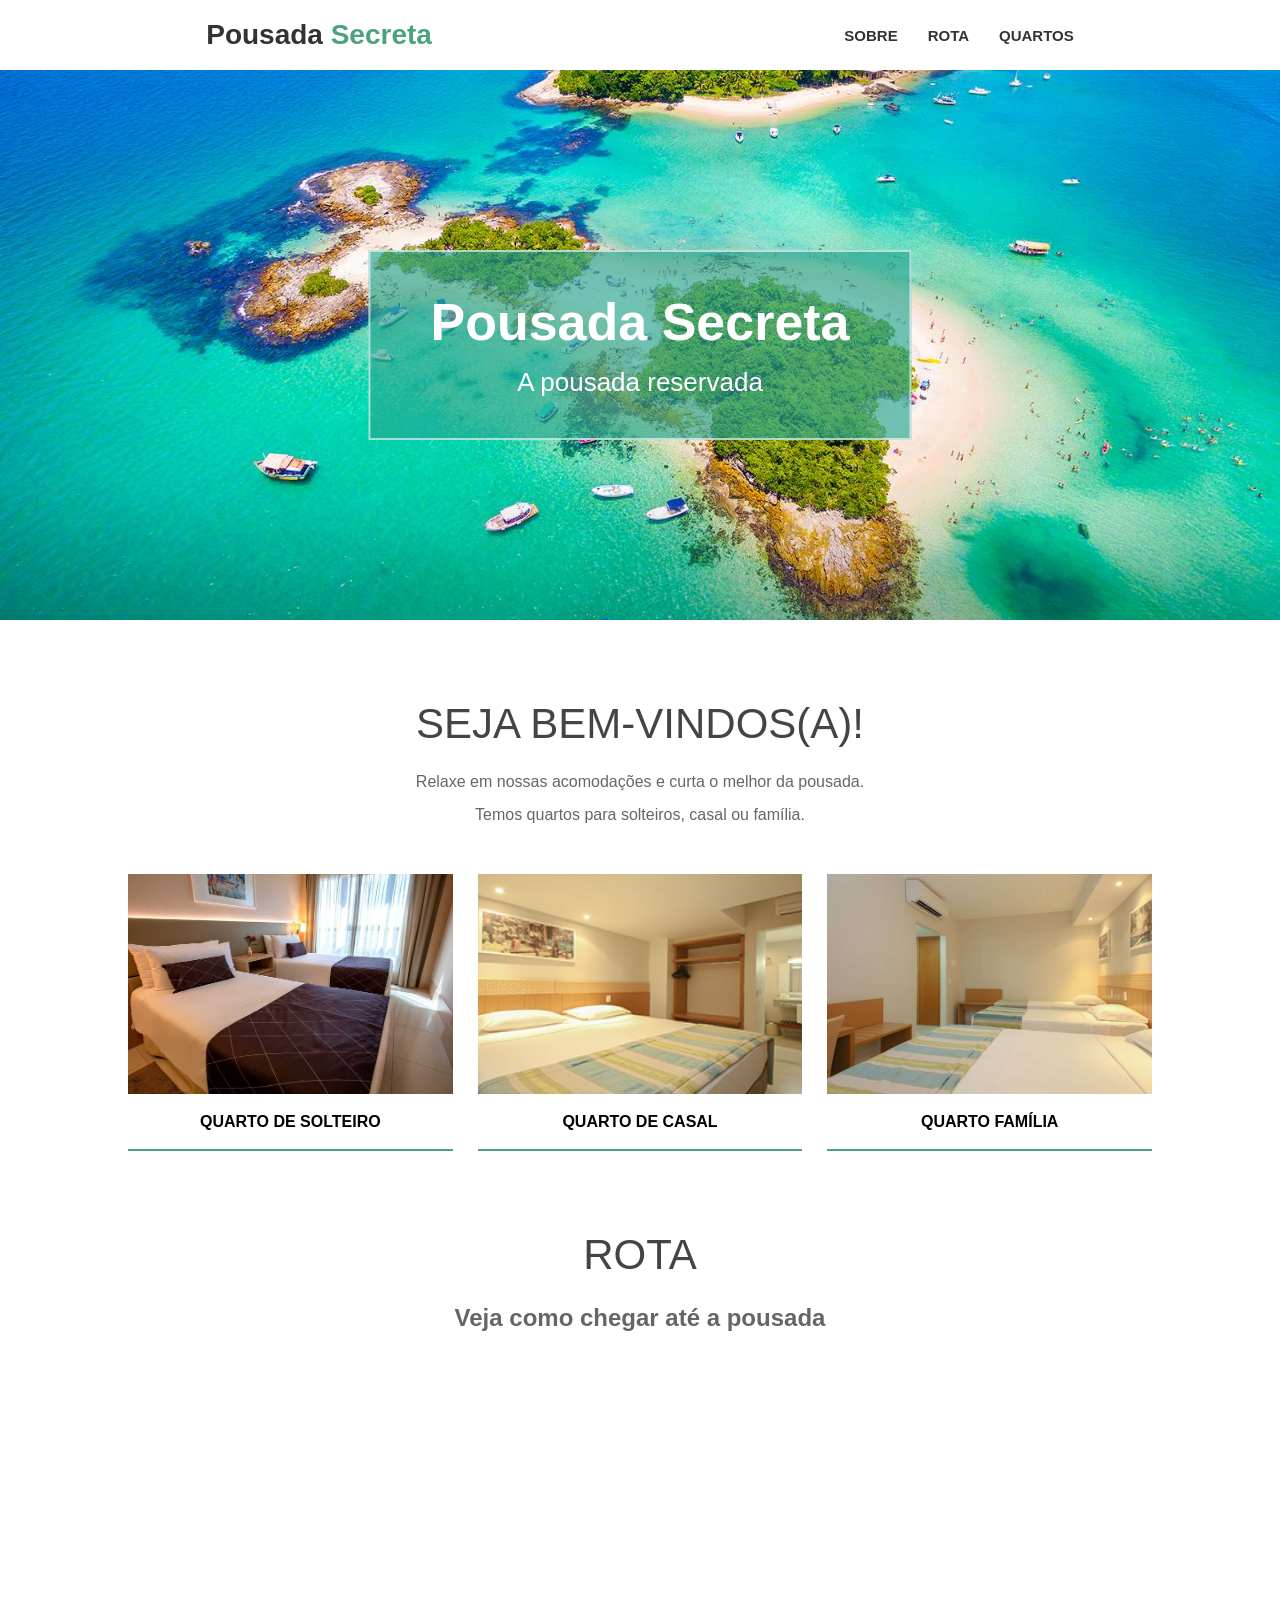
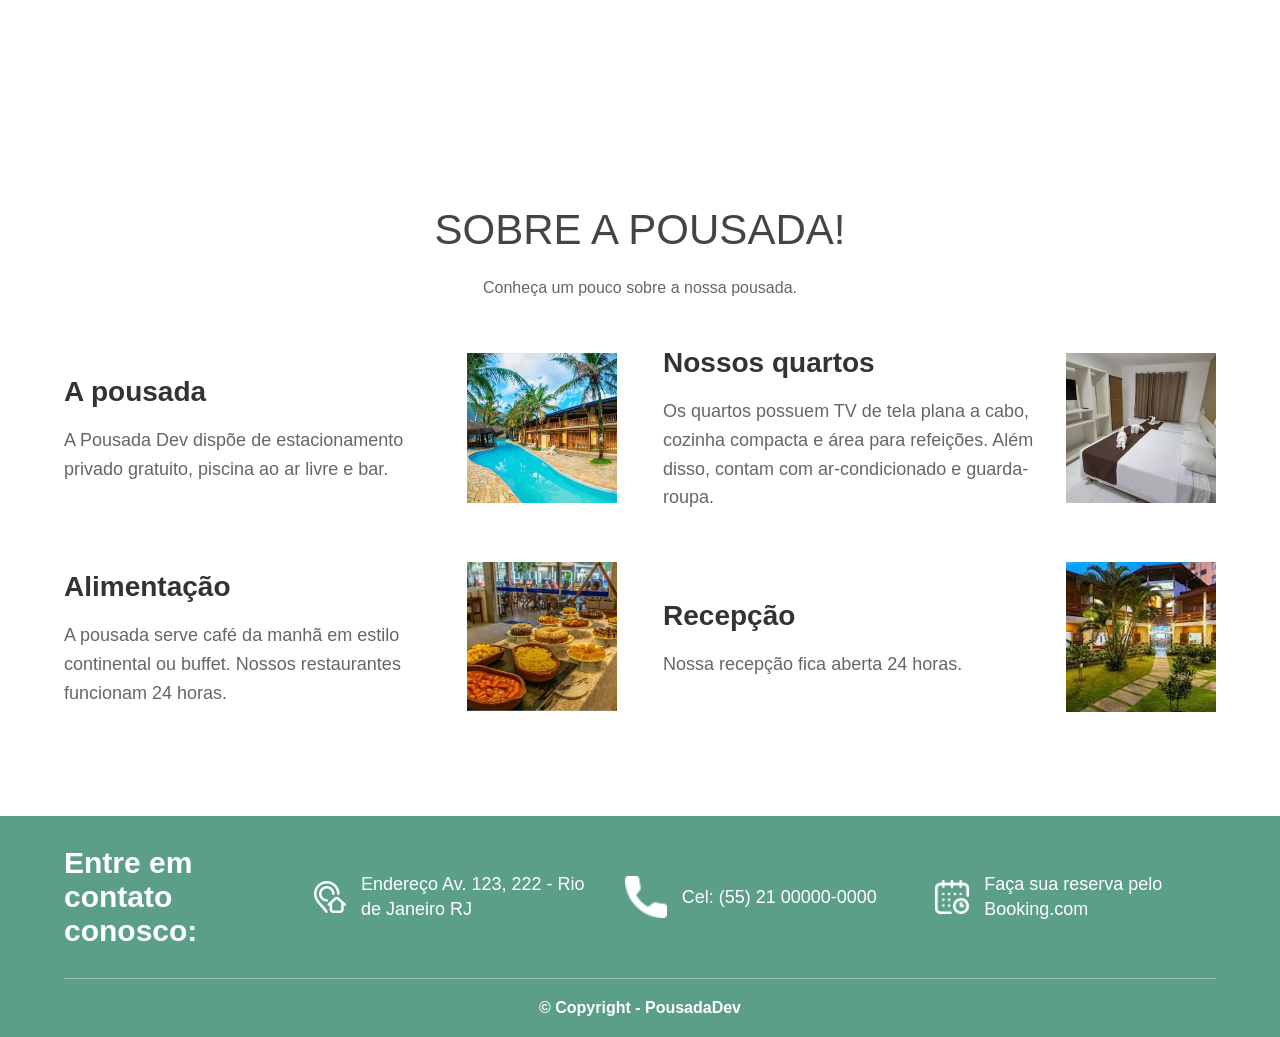
<file: index.html>
<!DOCTYPE html>
<html lang="pt-br">

<head>
    <meta charset="UTF-8">
    <meta name="viewport" content="width=device-width, initial-scale=1.0">
    <link rel="stylesheet" href="css/style.css">
    <title>Pousada Secreta</title>
</head>

<body>

    <header class="container-topo">

        <div class="logo">
            <a href="index.html">
                <h1>Pousada <span class="cor-verde">Secreta</span></h1>
            </a>
        </div>

        <nav class="menu">
            <a href="#SOBRE">SOBRE</a>
            <a href="#ROTA">ROTA</a>
            <a href="quartos.html">QUARTOS</a>
        </nav>

    </header>

    <div class="container-banner">
        <div class="banner">

            <img src="assets/img-fundo.jpg" alt="Banner da pousada">

            <div class="painel">
                <h1>Pousada Secreta</h1>
                <p>A pousada reservada</p>
            </div>

        </div>
    </div>

    <main>

        <section class="container-conteudo" id="quartos">

            <div class="conteudo-texto">
                <h1>SEJA BEM-VINDOS(A)!</h1>
                <p>Relaxe em nossas acomodações e curta o melhor da pousada.</p>
                <p>Temos quartos para solteiros, casal ou família.</p>
            </div>

            <div class="imagens">

                <div>
                    <img src="assets/quarto-solteiro1.jpg" alt="Quarto de solteiro">
                    <p>QUARTO DE SOLTEIRO</p>
                </div>

                <div>
                    <img src="assets/quarto-casal1.jpg" alt="Quarto de casal">
                    <p>QUARTO DE CASAL</p>
                </div>

                <div>
                    <img src="assets/quarto-familia1.jpg" alt="Quarto de família">
                    <p>QUARTO FAMÍLIA</p>
                </div>

            </div>

        </section>

        <section class="container-rota" id="rota">
            <h1>ROTA</h1>
            <h2>Veja como chegar até a pousada</h2>
        </section>

        <div class="mapa">
            <iframe
                src="https://www.google.com/maps/embed?pb=!1m14!1m8!1m3!1d14692.471710812997!2d-43.3641911!3d-22.9826906!3m2!1i1024!2i768!4f13.1!3m3!1m2!1s0x0%3A0x539cb07246f0e38d!2sVia%20Parque%20Shopping!5e0!3m2!1spt-BR!2sbr!4v1612707978931!5m2!1spt-BR!2sbr"
                width="100%" height="350" frameborder="0" style="border: 0" allowfullscreen></iframe>
        </div>

        <section class="sobre" id="sobre">
            <h1>SOBRE A POUSADA!</h1>
            <p>Conheça um pouco sobre a nossa pousada.</p>
        </section>

        <section class="infos">

            <div class="card">

                <div class="texto">
                    <h2>A pousada</h2>
                    <p>
                        A Pousada Dev dispõe de estacionamento privado gratuito,
                        piscina ao ar livre e bar.
                    </p>
                </div>

                <div class="imagem">
                    <img src="assets/img1.jpg" alt="A pousada">
                </div>

            </div>

            <div class="card">

                <div class="texto">
                    <h2>Nossos quartos</h2>
                    <p>
                        Os quartos possuem TV de tela plana a cabo,
                        cozinha compacta e área para refeições.
                        Além disso, contam com ar-condicionado
                        e guarda-roupa.
                    </p>
                </div>

                <div class="imagem">
                    <img src="assets/img2.jpg" alt="Nossos quartos">
                </div>

            </div>

            <div class="card">

                <div class="texto">
                    <h2>Alimentação</h2>
                    <p>
                        A pousada serve café da manhã em estilo continental
                        ou buffet. Nossos restaurantes funcionam 24 horas.
                    </p>
                </div>

                <div class="imagem">
                    <img src="assets/img3.jpg" alt="Alimentação">
                </div>

            </div>

            <div class="card">

                <div class="texto">
                    <h2>Recepção</h2>
                    <p>
                        Nossa recepção fica aberta 24 horas.
                    </p>
                </div>

                <div class="imagem">
                    <img src="assets/img5.jpg" alt="Recepção">
                </div>

            </div>

        </section>

    </main>

    <footer>

        <div class="container-footer">

            <div class="titulo">
                <h2>Entre em contato conosco:</h2>
            </div>

            <div class="item">
                <img src="assets/icones/endereco.png" alt="Endereço">
                <p>Endereço Av. 123, 222 - Rio de Janeiro RJ</p>
            </div>

            <div class="item">
                <img src="assets/icones/telefone.png" alt="Telefone">
                <p>Cel: (55) 21 00000-0000</p>
            </div>

            <div class="item">
                <img src="assets/icones/calendario.png" alt="Calendário">
                <p>Faça sua reserva pelo Booking.com</p>
            </div>

        </div>

        <hr>

        <p class="copy">© Copyright - PousadaDev</p>

    </footer>

</body>

</html>
</file>
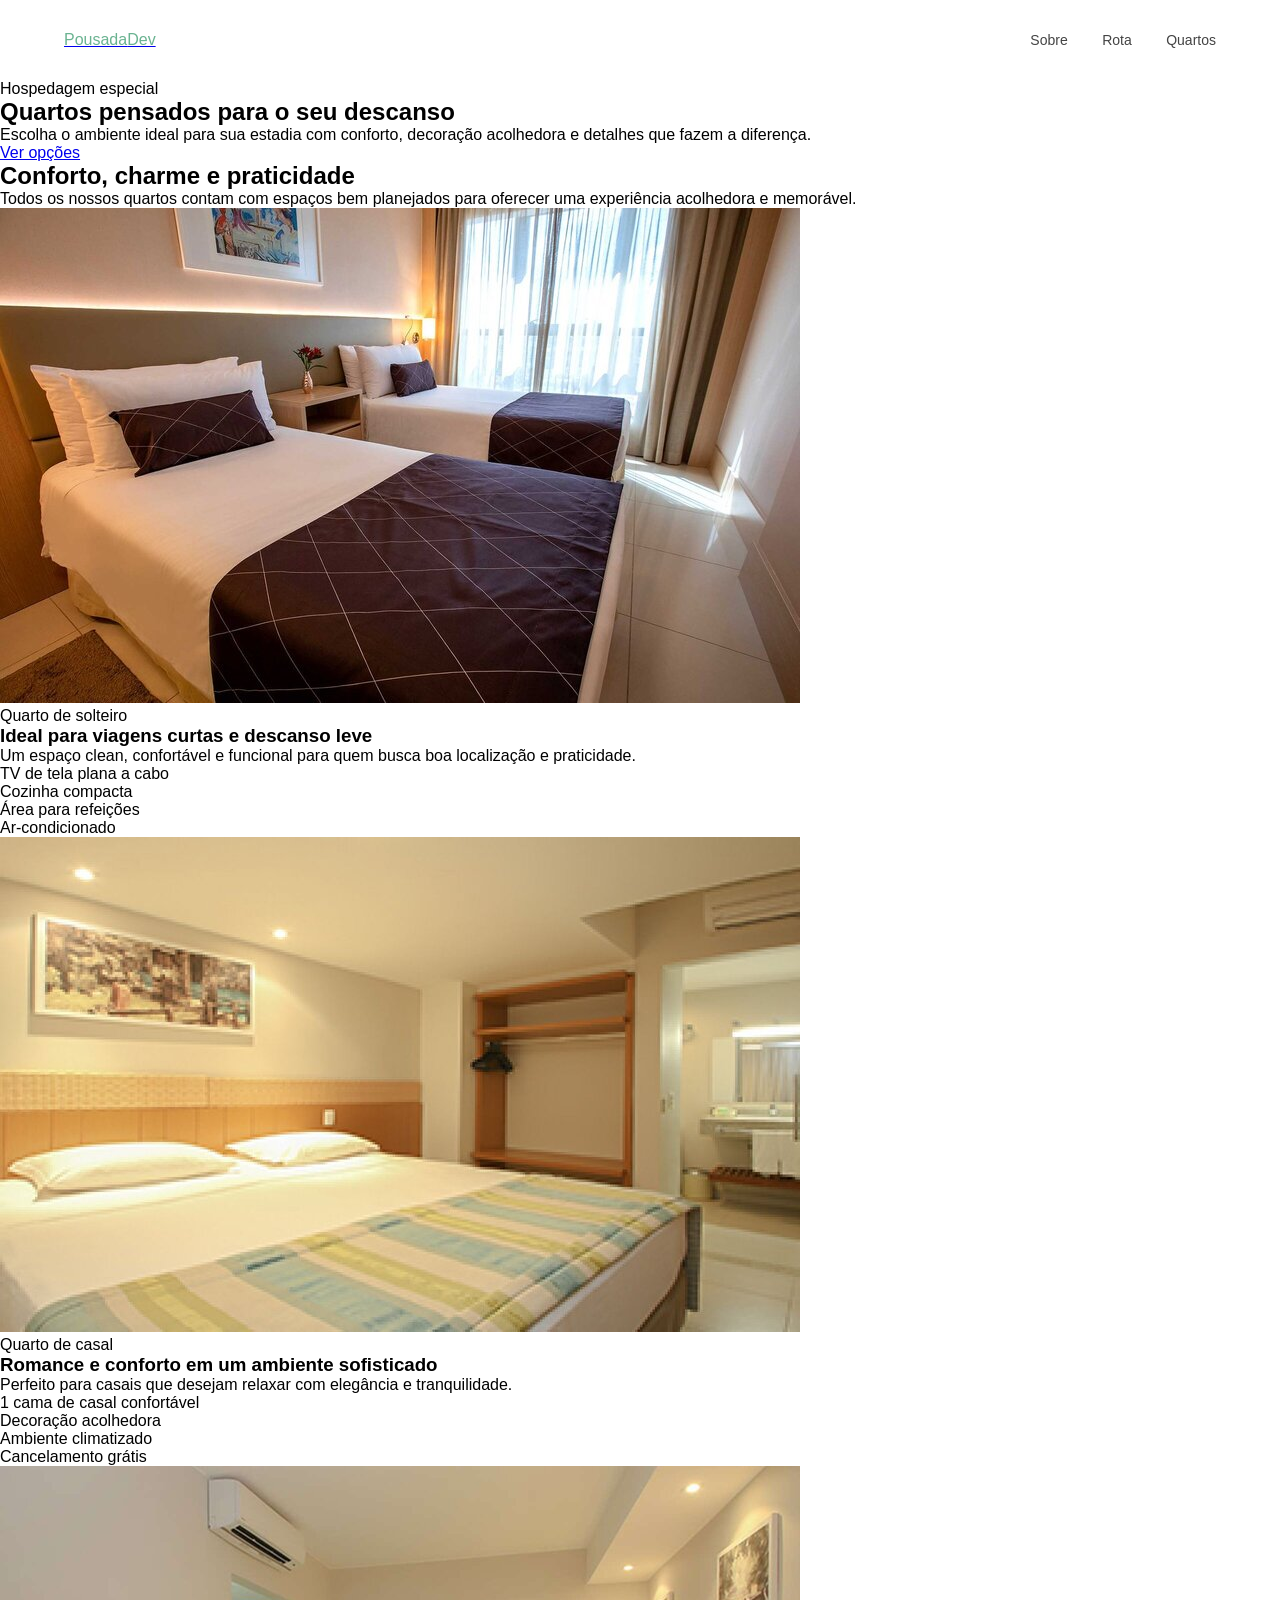
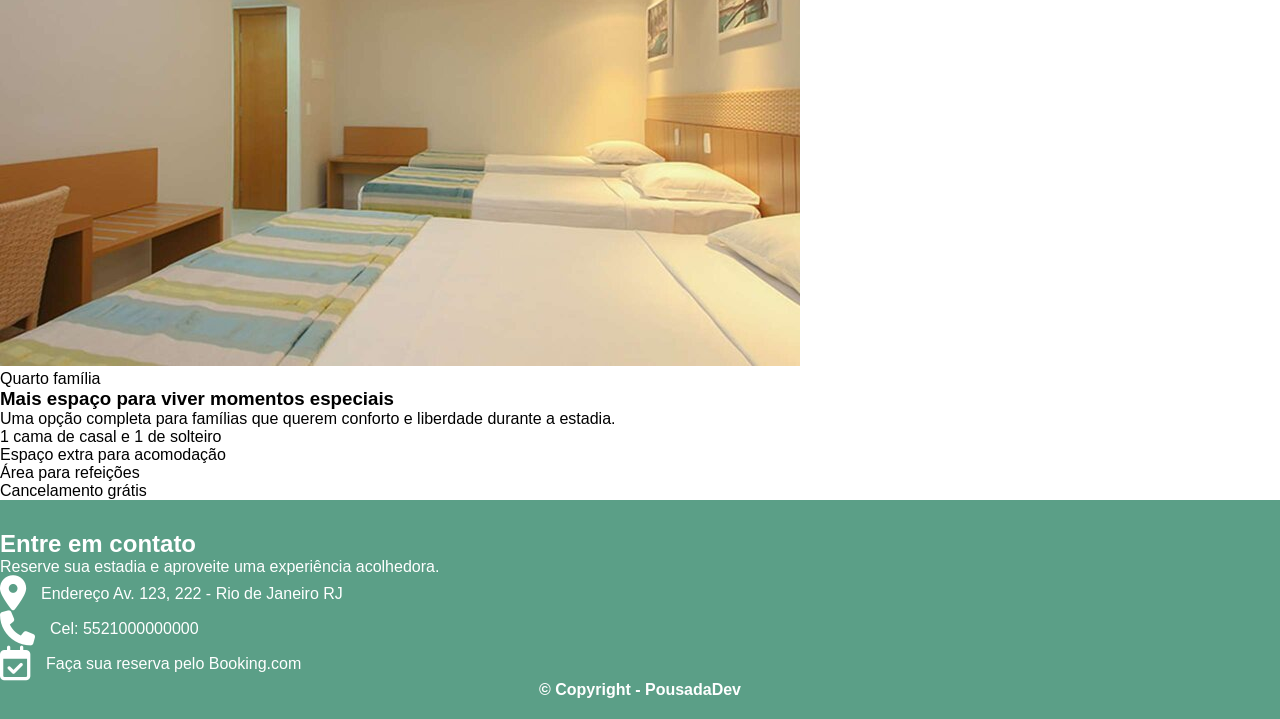
<file: quartos-new.html>
<!DOCTYPE html>
<html lang="pt-br">

<head>
    <meta charset="UTF-8">
    <meta name="viewport" content="width=device-width, initial-scale=1.0">
    <link rel="stylesheet" href="https://cdnjs.cloudflare.com/ajax/libs/font-awesome/6.6.0/css/all.min.css">
    <link rel="stylesheet" href="css/estilo-quarto.css">
    <title>Quartos | Pousada Dev</title>
</head>

<body>
    <header class="site-header">
        <div class="topo">
            <a class="brand" href="index.html">
                <span class="brand-name">Pousada</span><span class="brand-accent">Dev</span>
            </a>
            <nav class="site-nav">
                <a href="index.html#sobre">Sobre</a>
                <a href="index.html#rota">Rota</a>
                <a href="index.html#quartos">Quartos</a>
            </nav>
        </div>
    </header>

    <main class="pagina-quartos">
        <section class="hero-quartos">
            <div class="hero-overlay"></div>
            <div class="hero-content">
                <p class="eyebrow">Hospedagem especial</p>
                <h1>Quartos pensados para o seu descanso</h1>
                <p>Escolha o ambiente ideal para sua estadia com conforto, decoração acolhedora e detalhes que fazem a diferença.</p>
                <a class="cta" href="#quartos-lista">Ver opções</a>
            </div>
        </section>

        <section class="intro">
            <div class="intro-card">
                <h2>Conforto, charme e praticidade</h2>
                <p>Todos os nossos quartos contam com espaços bem planejados para oferecer uma experiência acolhedora e memorável.</p>
            </div>
        </section>

        <section id="quartos-lista" class="rooms">
            <article class="room-card">
                <img src="assets/quarto-solteiro1.jpg" alt="Quarto de solteiro">
                <div class="room-content">
                    <span class="room-badge">Quarto de solteiro</span>
                    <h3>Ideal para viagens curtas e descanso leve</h3>
                    <p>Um espaço clean, confortável e funcional para quem busca boa localização e praticidade.</p>
                    <ul>
                        <li>TV de tela plana a cabo</li>
                        <li>Cozinha compacta</li>
                        <li>Área para refeições</li>
                        <li>Ar-condicionado</li>
                    </ul>
                </div>
            </article>

            <article class="room-card">
                <img src="assets/quarto-casal1.jpg" alt="Quarto de casal">
                <div class="room-content">
                    <span class="room-badge">Quarto de casal</span>
                    <h3>Romance e conforto em um ambiente sofisticado</h3>
                    <p>Perfeito para casais que desejam relaxar com elegância e tranquilidade.</p>
                    <ul>
                        <li>1 cama de casal confortável</li>
                        <li>Decoração acolhedora</li>
                        <li>Ambiente climatizado</li>
                        <li>Cancelamento grátis</li>
                    </ul>
                </div>
            </article>

            <article class="room-card">
                <img src="assets/quarto-familia1.jpg" alt="Quarto família">
                <div class="room-content">
                    <span class="room-badge">Quarto família</span>
                    <h3>Mais espaço para viver momentos especiais</h3>
                    <p>Uma opção completa para famílias que querem conforto e liberdade durante a estadia.</p>
                    <ul>
                        <li>1 cama de casal e 1 de solteiro</li>
                        <li>Espaço extra para acomodação</li>
                        <li>Área para refeições</li>
                        <li>Cancelamento grátis</li>
                    </ul>
                </div>
            </article>
        </section>
    </main>

    <footer class="site-footer">
        <div class="footer-inner">
            <div class="footer-block">
                <h2>Entre em contato</h2>
                <p>Reserve sua estadia e aproveite uma experiência acolhedora.</p>
            </div>
            <div class="footer-block">
                <div class="item">
                    <i class="fa-solid fa-location-dot"></i>
                    <p>Endereço Av. 123, 222 - Rio de Janeiro RJ</p>
                </div>
                <div class="item">
                    <i class="fa-solid fa-phone"></i>
                    <p>Cel: 5521000000000</p>
                </div>
                <div class="item">
                    <i class="fa-regular fa-calendar-check"></i>
                    <p>Faça sua reserva pelo Booking.com</p>
                </div>
            </div>
        </div>
        <p class="copy">© Copyright - PousadaDev</p>
    </footer>
</body>
</html>
</file>
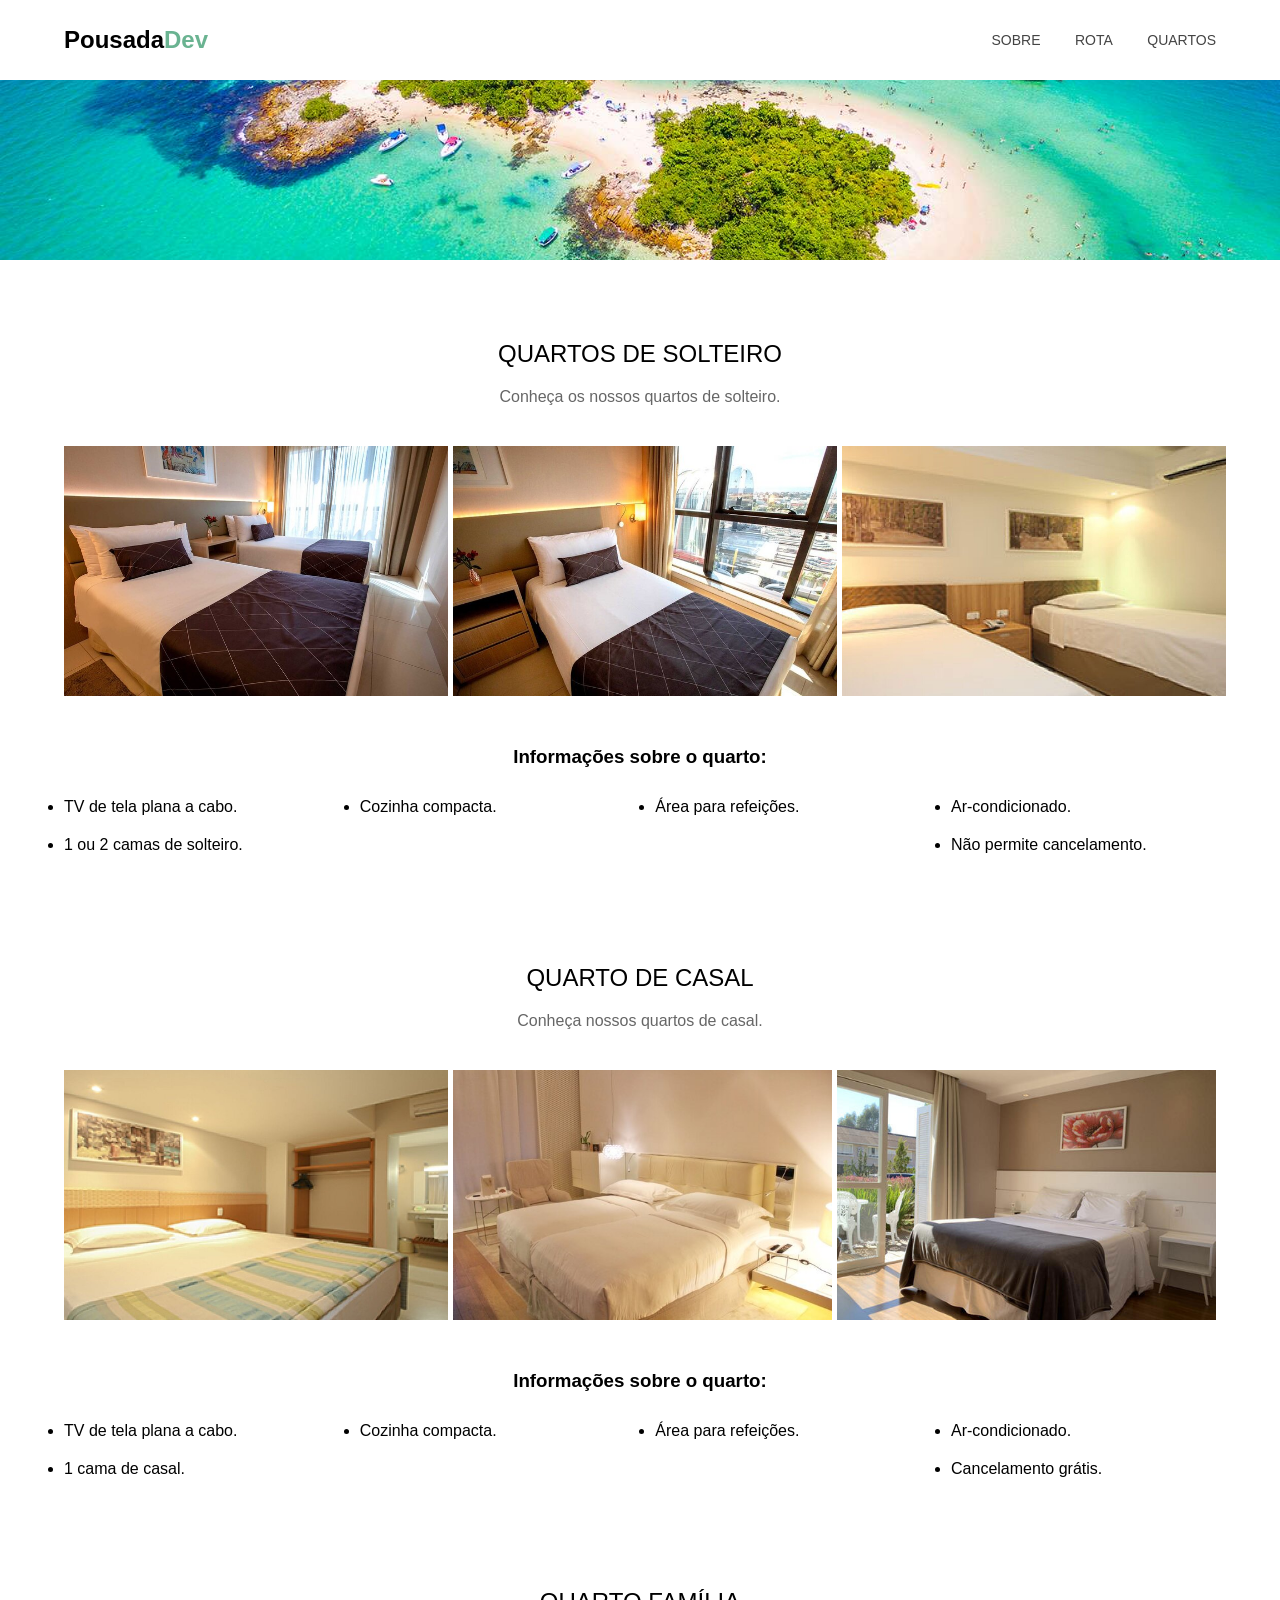
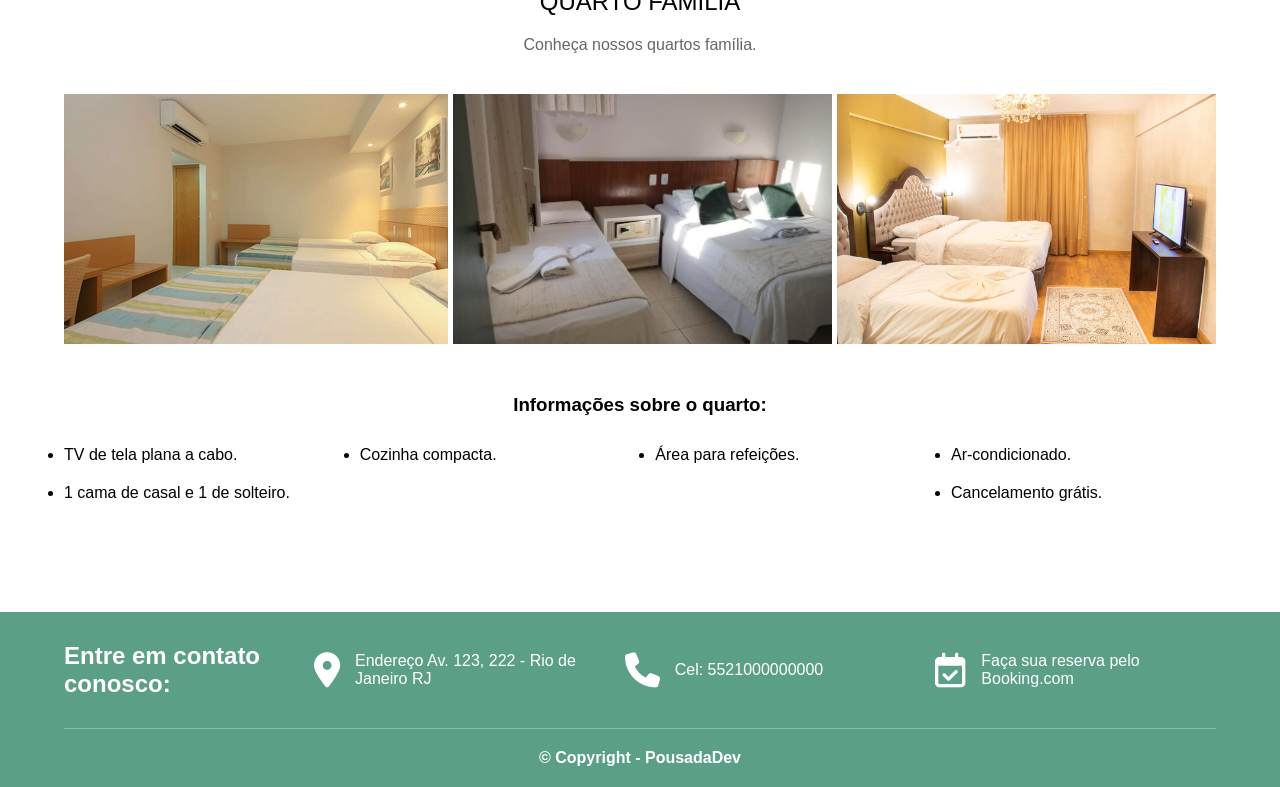
<file: quartos.html>
<!DOCTYPE html>
<html lang="pt-br">

<head>
    <meta charset="UTF-8">
    <meta name="viewport" content="width=device-width, initial-scale=1.0">

    <link rel="stylesheet" href="https://cdnjs.cloudflare.com/ajax/libs/font-awesome/6.6.0/css/all.min.css">
    <link rel="stylesheet" href="css/estilo-quarto.css">

    <title>Quartos</title>
</head>

<body>

<header>

    <div class="topo">

        <h2>Pousada<span>Dev</span></h2>

        <nav>
            <a href="index.html#sobre">SOBRE</a>
            <a href="index.html#rota">ROTA</a>
            <a href="index.html#quartos">QUARTOS</a>
        </nav>

    </div>

</header>

<div class="banner"></div>

<section class="titulo">
    <h1>QUARTOS DE SOLTEIRO</h1>
    <p>Conheça os nossos quartos de solteiro.</p>
</section>

<section class="quarto">

    <div class="galeria">
        <img src="quarto-solteiro1.jpg">
        <img src="quarto-solteiro2.jpg">
        <img src="quarto-solteiro3.jpg">
    </div>

    <h3>Informações sobre o quarto:</h3>

    <ul>
        <li>TV de tela plana a cabo.</li>
        <li>Cozinha compacta.</li>
        <li>Área para refeições.</li>
        <li>Ar-condicionado.</li>
        <li>1 ou 2 camas de solteiro.</li>
        <li>Não permite cancelamento.</li>
    </ul>

</section>

<section class="titulo">
    <h1>QUARTO DE CASAL</h1>
    <p>Conheça nossos quartos de casal.</p>
</section>

<section class="quarto">

    <div class="galeria">
        <img src="quarto-casal1.jpg">
        <img src="quarto-casal2.jpg">
        <img src="quarto-casal3.jpg">
    </div>

    <h3>Informações sobre o quarto:</h3>

    <ul>
        <li>TV de tela plana a cabo.</li>
        <li>Cozinha compacta.</li>
        <li>Área para refeições.</li>
        <li>Ar-condicionado.</li>
        <li>1 cama de casal.</li>
        <li>Cancelamento grátis.</li>
    </ul>

</section>

<section class="titulo">
    <h1>QUARTO FAMÍLIA</h1>
    <p>Conheça nossos quartos família.</p>
</section>

<section class="quarto">

    <div class="galeria">
        <img src="quarto-familia1.jpg">
        <img src="quarto-familia2.jpg">
        <img src="quarto-familia3.jpg">
    </div>

    <h3>Informações sobre o quarto:</h3>

    <ul>
        <li>TV de tela plana a cabo.</li>
        <li>Cozinha compacta.</li>
        <li>Área para refeições.</li>
        <li>Ar-condicionado.</li>
        <li>1 cama de casal e 1 de solteiro.</li>
        <li>Cancelamento grátis.</li>
    </ul>

</section>

<footer>

    <div class="rodape">

        <div class="contato">
            <h2>Entre em contato conosco:</h2>
        </div>

        <div class="item">
            <i class="fa-solid fa-location-dot"></i>
            <p>Endereço Av. 123, 222 - Rio de Janeiro RJ</p>
        </div>

        <div class="item">
            <i class="fa-solid fa-phone"></i>
            <p>Cel: 5521000000000</p>
        </div>

        <div class="item">
            <i class="fa-regular fa-calendar-check"></i>
            <p>Faça sua reserva pelo Booking.com</p>
        </div>

    </div>

    <hr>

    <p class="copy">© Copyright - PousadaDev</p>

</footer>

</body>
</html>
</file>
<file: css/style.css>
* {
    margin: 0;
    padding: 0;
    box-sizing: border-box;
    font-family: Arial, Helvetica, sans-serif;
}

html {
    scroll-behavior: smooth;
}

a {
    text-decoration: none;
    color: inherit;
}

/* =========================
   TOPO
========================= */

.container-topo {
    width: 100%;
    height: 70px;
    background: #fff;

    display: flex;
    justify-content: space-around;
    align-items: center;

    position: fixed;
    top: 0;
    left: 0;
    z-index: 1000;
}

.logo h1 {
    font-size: 28px;
    color: #333;
}

.cor-verde {
    color: #4ca37b;
}

.menu {
    display: flex;
    gap: 30px;
}

.menu a {
    color: #333;
    font-size: 15px;
    font-weight: bold;
    transition: .3s;
}

.menu a:hover {
    color: #4ca37b;
}

/* =========================
   BANNER
========================= */

.banner {
    position: relative;
    margin-top: 70px;
}

.banner img {
    width: 100%;
    height: 550px;
    object-fit: cover;
    display: block;
}

.painel {
    position: absolute;
    top: 50%;
    left: 50%;
    transform: translate(-50%, -50%);

    background: rgba(38, 168, 146, .65);
    border: 2px solid rgba(255,255,255,.6);

    padding: 40px 60px;
    text-align: center;
    color: white;
}

.painel h1 {
    font-size: 52px;
    margin-bottom: 15px;
}

.painel p {
    font-size: 26px;
}

/* =========================
   CONTEÚDO
========================= */

.container-conteudo {
    width: 1024px;
    max-width: 90%;
    margin: 80px auto;
    text-align: center;
}

.conteudo-texto h1,
.container-rota h1,
.sobre h1 {
    font-size: 42px;
    color: #444;
    margin-bottom: 25px;
    font-weight: normal;
}

.conteudo-texto p,
.container-rota h2,
.sobre p {
    color: #666;
    margin-bottom: 15px;
}

/* =========================
   QUARTOS
========================= */

.imagens {
    display: flex;
    justify-content: space-between;
    margin-top: 50px;
    gap: 25px;
}

.imagens div {
    flex: 1;
}

.imagens img {
    width: 100%;
    height: 220px;
    object-fit: cover;
}

.imagens p {
    margin-top: 15px;
    padding-bottom: 18px;
    border-bottom: 2px solid #4ca37b;
    font-weight: bold;
}

/* =========================
   ROTA
========================= */

.container-rota {
    text-align: center;
    margin: 80px 0 40px;
}

.mapa iframe {
    width: 100%;
    height: 350px;
    border: none;
}

/* =========================
   SOBRE
========================= */

.sobre {
    text-align: center;
    margin: 80px 0 50px;
}

.infos {
    width: 1200px;
    max-width: 90%;
    margin: auto;

    display: flex;
    flex-wrap: wrap;
    justify-content: space-between;
}

.card {
    width: 48%;

    display: flex;
    justify-content: space-between;
    align-items: center;

    margin-bottom: 50px;
}

.texto {
    width: 70%;
}

.texto h2 {
    font-size: 28px;
    color: #333;
    margin-bottom: 18px;
}

.texto p {
    color: #666;
    font-size: 18px;
    line-height: 1.6;
}

.imagem img {
    width: 150px;
    height: 150px;
    object-fit: cover;
}

/* =========================
   RODAPÉ
========================= */

footer {
    margin-top: 50px;
    background: #5b9f87;
    color: white;
    padding: 30px 0 20px;
}

.container-footer {
    width: 1200px;
    max-width: 90%;
    margin: auto;

    display: flex;
    justify-content: space-between;
    align-items: center;
    gap: 30px;
}

.titulo {
    width: 220px;
}

.titulo h2 {
    font-size: 30px;
}

.item {
    flex: 1;
    display: flex;
    align-items: center;
    gap: 15px;
}

.item img {
    width: 42px;
}

.item p {
    font-size: 18px;
    line-height: 1.4;
}

footer hr {
    width: 1200px;
    max-width: 90%;
    margin: 30px auto 20px;
    border: none;
    border-top: 1px solid rgba(255,255,255,.35);
}

.copy {
    text-align: center;
    font-weight: bold;
}

/* =========================
   RESPONSIVO
========================= */

@media (max-width:900px){

    .container-topo{
        flex-direction:column;
        height:auto;
        padding:15px 0;
    }

    .banner{
        margin-top:110px;
    }

    .painel{
        width:90%;
        padding:25px;
    }

    .painel h1{
        font-size:34px;
    }

    .painel p{
        font-size:20px;
    }

    .imagens{
        flex-direction:column;
    }

    .card{
        width:100%;
    }

    .container-footer{
        flex-direction:column;
        text-align:center;
    }

    .item{
        justify-content:center;
    }
}
</file>
<file: css/estilo-quarto.css>
*{
    margin:0;
    padding:0;
    box-sizing:border-box;
    font-family:Arial, Helvetica, sans-serif;
}

.topo{
    width:1200px;
    max-width:90%;
    margin:auto;
    height:80px;

    display:flex;
    justify-content:space-between;
    align-items:center;
}

.topo span{
    color:#6ab391;
}

nav a{
    margin-left:30px;
    text-decoration:none;
    color:#444;
    font-size:14px;
}

.banner{
    height:180px;
    background:url("../assets/img-fundo.jpg") center/cover no-repeat;
}

.titulo{
    text-align:center;
    margin:80px 0 40px;
}

.titulo h1{
    font-weight:400;
    margin-bottom:20px;
}

.titulo p{
    color:#666;
}

.quarto{
    width:1200px;
    max-width:90%;
    margin:0 auto 90px;
}

.galeria{
    display:flex;
    gap:5px;
}

.galeria img{
    width:33.33%;
    height:250px;
    object-fit:cover;
}

.quarto h3{
    text-align:center;
    margin:50px 0 30px;
}

.quarto ul{
    display:flex;
    flex-wrap:wrap;
    justify-content:space-between;
}

.quarto li{
    width:23%;
    margin-bottom:20px;
}

footer{
    background:#5b9f87;
    color:#fff;
    padding:30px 0 20px;
}

.rodape{
    width:1200px;
    max-width:90%;
    margin:auto;

    display:flex;
    justify-content:space-between;
    align-items:center;
    gap:30px;
}

.contato{
    width:220px;
}

.item{
    display:flex;
    align-items:center;
    gap:15px;
    flex:1;
}

.item i{
    font-size:35px;
}

footer hr{
    width:1200px;
    max-width:90%;
    margin:30px auto 20px;
    border:none;
    border-top:1px solid rgba(255,255,255,.3);
}

.copy{
    text-align:center;
    font-weight:bold;
}
</file>
